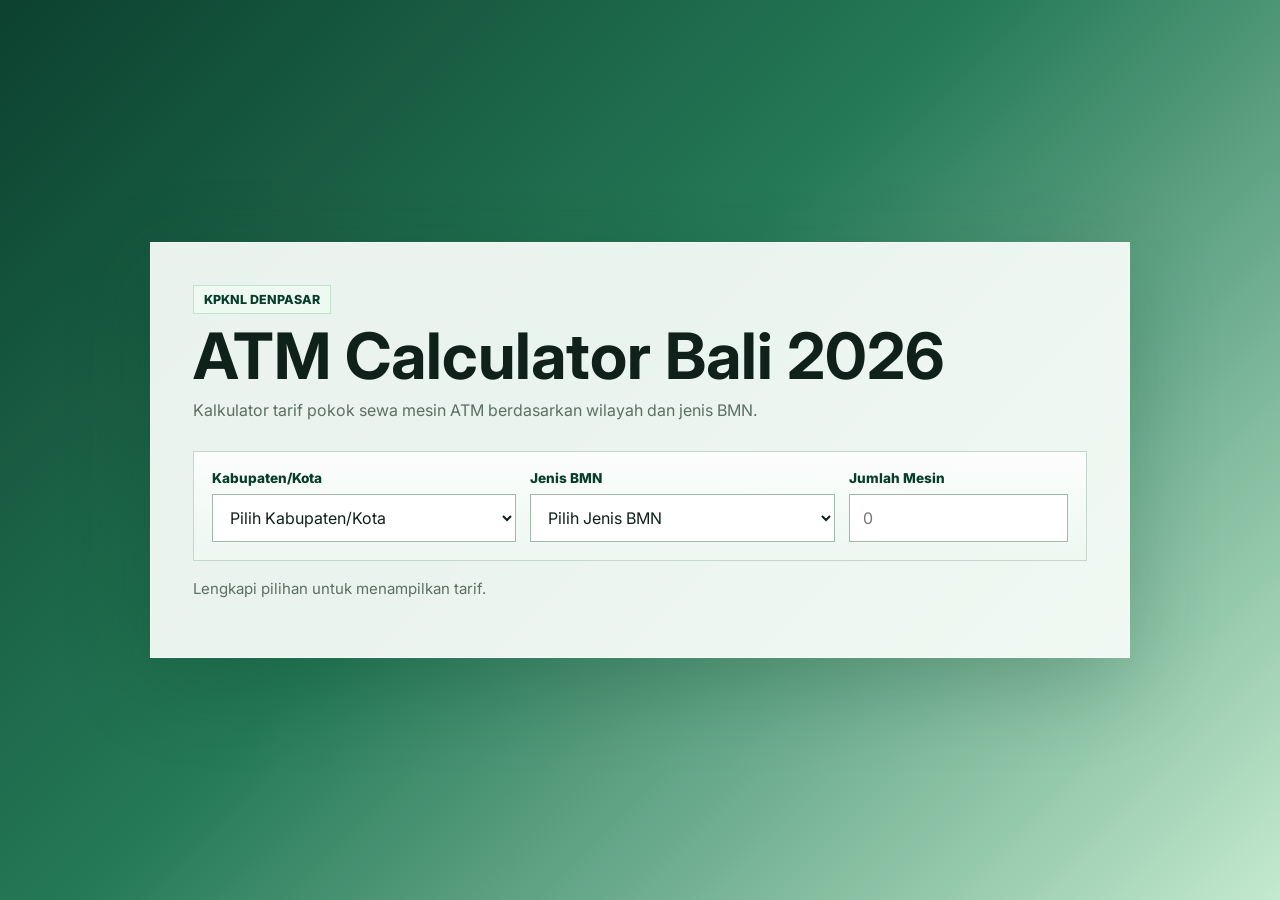
<file: index.html>
<!doctype html>
<html lang="id">
  <head>
    <meta charset="utf-8">
    <meta name="viewport" content="width=device-width, initial-scale=1">
    <title>ATM Calculator Bali 2026</title>
    <link rel="preconnect" href="https://fonts.googleapis.com">
    <link rel="preconnect" href="https://fonts.gstatic.com" crossorigin>
    <link href="https://fonts.googleapis.com/css2?family=Inter:wght@400;500;600;700;800&display=swap" rel="stylesheet">
    <link rel="stylesheet" href="styles.css">
  </head>
  <body>
    <main class="app-shell">
      <section class="calculator" aria-labelledby="page-title">
        <div class="masthead">
          <p class="eyebrow">KPKNL Denpasar</p>
          <h1 id="page-title">ATM Calculator Bali 2026</h1>
          <p class="subtitle">Kalkulator tarif pokok sewa mesin ATM berdasarkan wilayah dan jenis BMN.</p>
        </div>

        <form class="controls" id="calculator-form">
          <label class="field">
            <span>Kabupaten/Kota</span>
            <select id="region" name="region" required>
              <option value="">Pilih Kabupaten/Kota</option>
            </select>
          </label>

          <label class="field">
            <span>Jenis BMN</span>
            <select id="asset-type" name="assetType" required>
              <option value="">Pilih Jenis BMN</option>
              <option value="Tanah">Tanah</option>
              <option value="Tanah dan Bangunan">Tanah dan Bangunan</option>
            </select>
          </label>

          <label class="field">
            <span>Jumlah Mesin</span>
            <input id="machine-count" name="machineCount" type="number" inputmode="numeric" min="1" step="1" placeholder="0" required>
          </label>
        </form>

        <p class="status" id="status" role="status">Lengkapi pilihan untuk menampilkan tarif.</p>

        <section class="result-panel" id="result-panel" aria-label="Hasil perhitungan tarif" hidden>
          <table>
            <thead>
              <tr>
                <th scope="col">Kabupaten/Kota</th>
                <th scope="col">Tarif/mesin</th>
                <th scope="col">Jumlah Tarif Mesin</th>
              </tr>
            </thead>
            <tbody id="result-body"></tbody>
          </table>
        </section>
      </section>
    </main>

    <script src="app.js" defer></script>
  </body>
</html>
</file>
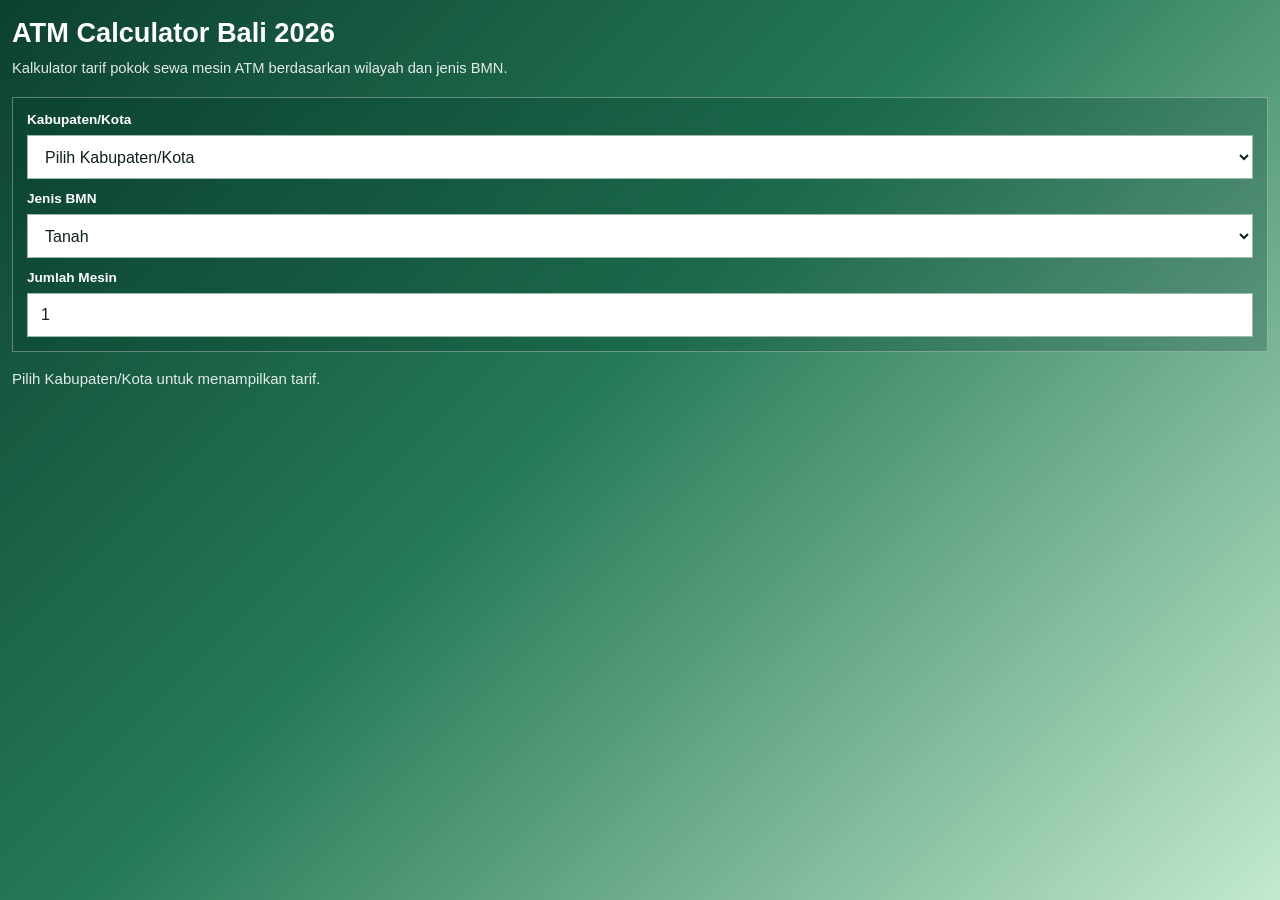
<file: apps-script/Index.html>
<!doctype html>
<html lang="id">
  <head>
    <base target="_top">
    <meta charset="utf-8">
    <meta name="viewport" content="width=device-width, initial-scale=1">
    <title>ATM Calculator Bali 2026</title>
    <style>
      :root {
        --ink: #10201a;
        --muted: rgba(255, 255, 255, 0.88);
        --line: rgba(255, 255, 255, 0.32);
        --green-900: #073d2b;
        --green-700: #0d6b45;
        --green-500: #24a15c;
        --green-200: #bde7c9;
        --panel: rgba(247, 252, 248, 0.96);
      }

      * {
        box-sizing: border-box;
      }

      html {
        min-height: 100%;
        font-family: Arial, Helvetica, sans-serif;
        color: #ffffff;
        background:
          linear-gradient(135deg, rgba(7, 61, 43, 0.98), rgba(13, 107, 69, 0.9) 45%, rgba(189, 231, 201, 0.9)),
          repeating-linear-gradient(90deg, rgba(255, 255, 255, 0.08) 0 1px, transparent 1px 38px);
      }

      body {
        min-height: 100vh;
        margin: 0;
        overflow-x: hidden;
      }

      button,
      input,
      select {
        font: inherit;
      }

      .app-shell {
        min-height: 100vh;
        padding: 18px 12px 24px;
      }

      .calculator {
        width: 100%;
      }

      h1 {
        margin: 0;
        color: #ffffff;
        font-size: 1.7rem;
        line-height: 1.08;
        letter-spacing: 0;
      }

      .subtitle {
        margin: 10px 0 18px;
        color: var(--muted);
        font-size: 0.92rem;
        line-height: 1.5;
      }

      .controls {
        display: grid;
        grid-template-columns: 1fr;
        gap: 12px;
        padding: 14px;
        border: 1px solid var(--line);
        background: rgba(7, 61, 43, 0.26);
        backdrop-filter: blur(8px);
      }

      .field {
        display: grid;
        gap: 8px;
      }

      .field span {
        color: #ffffff;
        font-size: 0.85rem;
        font-weight: 800;
      }

      select,
      input {
        width: 100%;
        min-height: 44px;
        border: 1px solid #9eb9aa;
        border-radius: 0;
        background: #ffffff;
        color: var(--ink);
        padding: 0 13px;
        outline: 2px solid transparent;
        outline-offset: 2px;
      }

      select:focus,
      input:focus {
        border-color: var(--green-500);
        outline-color: rgba(255, 255, 255, 0.45);
      }

      .status {
        min-height: 24px;
        margin: 18px 0 12px;
        color: var(--muted);
        font-size: 0.94rem;
      }

      .result-panel {
        overflow: hidden;
        border: 1px solid var(--green-200);
        background: var(--panel);
      }

      .result-panel[hidden] {
        display: none;
      }

      table {
        width: 100%;
        border-collapse: collapse;
        color: var(--ink);
      }

      th,
      td {
        padding: 12px;
        border-bottom: 1px solid #c5d7cd;
        text-align: left;
      }

      th {
        background: linear-gradient(90deg, var(--green-900), var(--green-700));
        color: #ffffff;
        font-size: 0.78rem;
        font-weight: 800;
      }

      td {
        font-size: 0.9rem;
        font-weight: 700;
      }

      tr:last-child td {
        border-bottom: 0;
      }

      .numeric {
        text-align: right;
        font-variant-numeric: tabular-nums;
      }

      table,
      thead,
      tbody,
      tr,
      th,
      td {
        display: block;
      }

      thead {
        display: none;
      }

      tr {
        padding: 8px 0;
      }

      td {
        display: grid;
        grid-template-columns: 1fr;
        gap: 4px;
        padding: 10px 12px;
        text-align: left;
      }

      td::before {
        content: attr(data-label);
        color: #5c6f65;
        font-size: 0.78rem;
        font-weight: 700;
        text-align: left;
      }
    </style>
  </head>
  <body>
    <main class="app-shell">
      <section class="calculator" aria-labelledby="page-title">
        <h1 id="page-title">ATM Calculator Bali 2026</h1>
        <p class="subtitle">Kalkulator tarif pokok sewa mesin ATM berdasarkan wilayah dan jenis BMN.</p>

        <form class="controls" id="calculator-form">
          <label class="field">
            <span>Kabupaten/Kota</span>
            <select id="region" name="region" required>
              <option value="">Pilih Kabupaten/Kota</option>
            </select>
          </label>

          <label class="field">
            <span>Jenis BMN</span>
            <select id="asset-type" name="assetType" required>
              <option value="Tanah">Tanah</option>
              <option value="Tanah dan Bangunan">Tanah dan Bangunan</option>
            </select>
          </label>

          <label class="field">
            <span>Jumlah Mesin</span>
            <input id="machine-count" name="machineCount" type="number" inputmode="numeric" min="1" step="1" value="1" required>
          </label>
        </form>

        <p class="status" id="status" role="status">Pilih Kabupaten/Kota untuk menampilkan tarif.</p>

        <section class="result-panel" id="result-panel" aria-label="Hasil perhitungan tarif" hidden>
          <table>
            <thead>
              <tr>
                <th scope="col">Kabupaten/Kota</th>
                <th scope="col">Tarif/mesin</th>
                <th scope="col">Jumlah Tarif Mesin</th>
              </tr>
            </thead>
            <tbody id="result-body"></tbody>
          </table>
        </section>
      </section>
    </main>

    <script>
      const tariffs = <?!= tariffsJson ?>;
      const elements = {
        region: document.querySelector('#region'),
        assetType: document.querySelector('#asset-type'),
        machineCount: document.querySelector('#machine-count'),
        resultPanel: document.querySelector('#result-panel'),
        resultBody: document.querySelector('#result-body'),
        status: document.querySelector('#status'),
      };

      const currencyFormatter = new Intl.NumberFormat('id-ID', {
        style: 'currency',
        currency: 'IDR',
        maximumFractionDigits: 0,
      });

      function formatRupiah(value) {
        return currencyFormatter.format(value).replace(/\s/g, ' ');
      }

      function getValidMachineCount() {
        const value = Number(elements.machineCount.value);
        return Number.isInteger(value) && value > 0 ? value : null;
      }

      function populateRegions() {
        const fragment = document.createDocumentFragment();

        tariffs.forEach((item) => {
          const option = document.createElement('option');
          option.value = item.kabupatenKota;
          option.textContent = item.kabupatenKota;
          fragment.appendChild(option);
        });

        elements.region.appendChild(fragment);
      }

      function clearResult(message) {
        elements.resultPanel.hidden = true;
        elements.resultBody.replaceChildren();
        elements.status.textContent = message;
      }

      function renderResult() {
        const selectedRegion = elements.region.value;
        const selectedAssetType = elements.assetType.value;
        const machineCount = getValidMachineCount();
        const selectedData = tariffs.find((item) => item.kabupatenKota === selectedRegion);

        if (!selectedData) {
          clearResult('Pilih Kabupaten/Kota untuk menampilkan tarif.');
          return;
        }

        if (!machineCount) {
          clearResult('Masukkan jumlah mesin dengan angka lebih dari 0.');
          return;
        }

        const tariffPerMachine = selectedData.tarif[selectedAssetType];
        const totalTariff = tariffPerMachine * machineCount;
        const row = document.createElement('tr');
        row.innerHTML = `
          <td data-label="Kabupaten/Kota">${selectedData.kabupatenKota}</td>
          <td data-label="Tarif/mesin" class="numeric">${formatRupiah(tariffPerMachine)}</td>
          <td data-label="Jumlah Tarif Mesin" class="numeric">${formatRupiah(totalTariff)}</td>
        `;

        elements.resultBody.replaceChildren(row);
        elements.resultPanel.hidden = false;
        elements.status.textContent = `Tarif dihitung untuk ${machineCount} mesin.`;
      }

      ['change', 'input'].forEach((eventName) => {
        elements.region.addEventListener(eventName, renderResult);
        elements.assetType.addEventListener(eventName, renderResult);
        elements.machineCount.addEventListener(eventName, renderResult);
      });

      populateRegions();
      renderResult();
    </script>
  </body>
</html>
</file>
<file: styles.css>
:root {
  --ink: #10201a;
  --muted: #5c6f65;
  --panel: rgba(247, 252, 248, 0.94);
  --panel-strong: #ffffff;
  --line: #c5d7cd;
  --green-900: #073d2b;
  --green-700: #0d6b45;
  --green-500: #24a15c;
  --green-200: #bde7c9;
  --shadow: 0 24px 80px rgba(6, 48, 31, 0.22);
}

* {
  box-sizing: border-box;
}

html {
  min-height: 100%;
  font-family: Inter, system-ui, -apple-system, BlinkMacSystemFont, "Segoe UI", sans-serif;
  color: var(--ink);
  background:
    linear-gradient(135deg, rgba(7, 61, 43, 0.98), rgba(13, 107, 69, 0.9) 45%, rgba(189, 231, 201, 0.9)),
    repeating-linear-gradient(90deg, rgba(255, 255, 255, 0.08) 0 1px, transparent 1px 38px);
}

body {
  min-height: 100vh;
  margin: 0;
}

button,
input,
select {
  font: inherit;
}

.app-shell {
  min-height: 100vh;
  display: grid;
  place-items: center;
  padding: 32px 18px;
}

.calculator {
  width: min(980px, 100%);
  padding: clamp(24px, 4vw, 42px);
  border: 1px solid rgba(255, 255, 255, 0.36);
  background: var(--panel);
  box-shadow: var(--shadow);
}

.masthead {
  display: grid;
  gap: 10px;
  margin-bottom: 28px;
}

.eyebrow {
  width: fit-content;
  margin: 0;
  padding: 6px 10px;
  border: 1px solid var(--green-200);
  background: #eef9f1;
  color: var(--green-900);
  font-size: 0.78rem;
  font-weight: 800;
  letter-spacing: 0;
  text-transform: uppercase;
}

h1 {
  margin: 0;
  font-size: clamp(2rem, 5vw, 4rem);
  line-height: 1;
  letter-spacing: 0;
}

.subtitle {
  max-width: 620px;
  margin: 0;
  color: var(--muted);
  font-size: 1rem;
  line-height: 1.6;
}

.controls {
  display: grid;
  grid-template-columns: minmax(190px, 1fr) minmax(190px, 1fr) minmax(150px, 0.72fr);
  gap: 14px;
  padding: 18px;
  border: 1px solid var(--line);
  background:
    linear-gradient(180deg, rgba(255, 255, 255, 0.86), rgba(237, 248, 241, 0.88)),
    repeating-linear-gradient(0deg, transparent 0 15px, rgba(13, 107, 69, 0.035) 15px 16px);
}

.field {
  display: grid;
  gap: 8px;
}

.field span {
  color: var(--green-900);
  font-size: 0.85rem;
  font-weight: 800;
}

select,
input {
  width: 100%;
  min-height: 48px;
  border: 1px solid #9eb9aa;
  border-radius: 0;
  background: var(--panel-strong);
  color: var(--ink);
  padding: 0 13px;
  outline: 2px solid transparent;
  outline-offset: 2px;
}

select:focus,
input:focus {
  border-color: var(--green-700);
  outline-color: rgba(36, 161, 92, 0.28);
}

.status {
  min-height: 24px;
  margin: 18px 0 12px;
  color: var(--muted);
  font-size: 0.94rem;
}

.result-panel {
  overflow: hidden;
  border: 1px solid var(--green-700);
  background: var(--panel-strong);
}

table {
  width: 100%;
  border-collapse: collapse;
}

th,
td {
  padding: 16px;
  border-bottom: 1px solid var(--line);
  text-align: left;
}

th {
  background: linear-gradient(90deg, var(--green-900), var(--green-700));
  color: #ffffff;
  font-size: 0.82rem;
  font-weight: 800;
}

td {
  font-weight: 700;
}

tr:last-child td {
  border-bottom: 0;
}

.numeric {
  text-align: right;
  font-variant-numeric: tabular-nums;
}

@media (max-width: 760px) {
  .app-shell {
    align-items: start;
    padding: 16px;
  }

  .calculator {
    padding: 22px;
  }

  .controls {
    grid-template-columns: 1fr;
    padding: 14px;
  }

  table,
  thead,
  tbody,
  tr,
  th,
  td {
    display: block;
  }

  thead {
    display: none;
  }

  tr {
    padding: 8px 0;
  }

  td {
    display: flex;
    justify-content: space-between;
    gap: 16px;
    padding: 12px 14px;
    text-align: right;
  }

  td::before {
    content: attr(data-label);
    color: var(--muted);
    font-weight: 700;
    text-align: left;
  }

  .numeric {
    text-align: right;
  }
}
</file>
